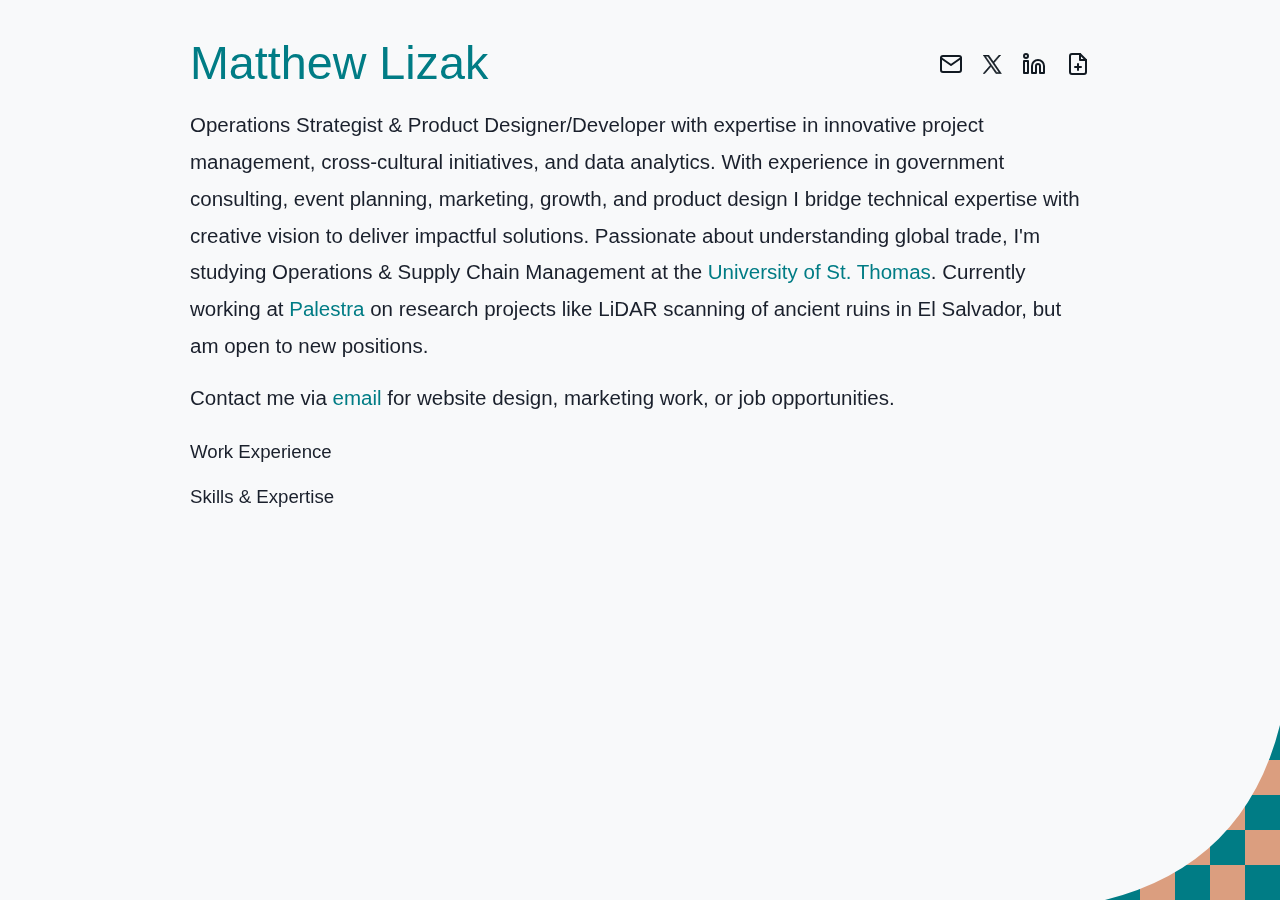
<file: index.html>
<!DOCTYPE html>
<html>
<head>
    <title>Matthew Lizak</title>
    <!-- Styles -->
    <link rel="stylesheet" href="styles.css">
    <style>
        /* Main container for centering content */
        .main-container {
            max-width: 900px;
            margin: 0 auto;
            padding: 0 20px;
        }
        
        /* Reduce spacing between sections */
        .bio-text {
            margin-bottom: 15px;
        }
        /* Make X icon slightly smaller */
        .x-icon {
            width: 0.995em;
            height: 0.995em;
        }
        /* Move contact icons down slightly */
        .contact-icon {
            vertical-align: middle;
            position: relative;
            top: 1px;
        }
        p .toggle {
            margin-top: 5px;
            margin-bottom: 5px;
            display: inline-block;
            font-size: 1em;  /* Base size for toggle buttons */
        }
        /* Additional spacing reductions */
        p {
            margin-top: 5px;
            margin-bottom: 5px;
        }
        .content {
            margin-top: 5px;
        }
        
        /* Make work experience content smaller */
        #work {
            font-size: 0.9em;  /* Slightly smaller than the toggle button */
        }
        
        /* Center the header elements */
        .header-container {
            display: flex;
            justify-content: space-between;
            align-items: center;
            margin-bottom: 20px;
        }
        
        /* Ensure skills columns are properly centered and responsive */
        .skills-container {
            display: flex;
            flex-wrap: wrap;
            justify-content: space-between;
            gap: 20px;
        }
        
        .skills-column {
            flex: 1;
            min-width: 250px;
        }
        
        /* Make sure SVG patterns stay at the bottom right */
        .corner-pattern {
            position: fixed;
            bottom: 0;
            right: 0;
            width: 350px;
            height: 350px;
            z-index: -1;
        }
    </style>

    <!-- Favicon Setup -->
    <link rel="icon" type="image/svg+xml" href="/favicon.svg">

    <!-- Primary Meta Tags -->
    <meta name="title" content="Matthew Lizak">
    <meta name="description" content="Personal Website">

    <!-- Open Graph / Facebook -->
    <meta property="og:type" content="website">
    <meta property="og:url" content="https://matthewlizak.pl">
    <meta property="og:title" content="Matthew Lizak">
    <meta property="og:description" content="Personal Website">
    <meta property="og:image" content="https://matthewlizak.pl/socialcard.png">
    <meta property="og:image:width" content="1200">
    <meta property="og:image:height" content="630">

    <!-- Twitter -->
    <meta name="twitter:card" content="summary_large_image">
    <meta name="twitter:url" content="https://matthewlizak.pl">
    <meta name="twitter:title" content="Matthew Lizak">
    <meta name="twitter:description" content="Personal Website">
    <meta name="twitter:image" content="https://matthewlizak.pl/socialcard.png">
    </head>
<body>
    <div class="main-container">
        <div class="header-container">
            <h2 class="name-title">Matthew Lizak</h2>
            <div class="contact-icons">
                <a href="mailto:hello@matthewlizak.pl" title="Email">
                    <svg class="contact-icon" viewBox="0 0 24 24" fill="none" stroke="currentColor" stroke-width="2" stroke-linecap="round" stroke-linejoin="round">
                        <path d="M4 4h16c1.1 0 2 .9 2 2v12c0 1.1-.9 2-2 2H4c-1.1 0-2-.9-2-2V6c0-1.1.9-2 2-2z"></path>
                        <polyline points="22,6 12,13 2,6"></polyline>
                    </svg>
                </a>
                <a href="https://x.com/OceanistMatthew" target="_blank" title="X">
                    <svg class="contact-icon x-icon" viewBox="0 0 1200 1227" fill="none" xmlns="http://www.w3.org/2000/svg">
                        <path d="M714.163 519.284L1160.89 0H1055.03L667.137 450.887L357.328 0H0L468.492 681.821L0 1226.37H105.866L515.491 750.218L842.672 1226.37H1200L714.137 519.284H714.163ZM569.165 687.828L521.697 619.934L144.011 79.6944H306.615L611.412 515.685L658.88 583.579L1055.08 1150.3H892.476L569.165 687.854V687.828Z" 
                            fill="currentColor"
                            stroke="currentColor"
                            stroke-width="40"
                        />
                    </svg>
                </a>
                <a href="https://linkedin.com/in/matthewlizak" target="_blank" title="LinkedIn">
                    <svg class="contact-icon" viewBox="0 0 24 24" fill="none" stroke="currentColor" stroke-width="2" stroke-linecap="round" stroke-linejoin="round">
                        <path d="M16 8a6 6 0 0 1 6 6v7h-4v-7a2 2 0 0 0-2-2 2 2 0 0 0-2 2v7h-4v-7a6 6 0 0 1 6-6z"></path>
                        <rect x="2" y="9" width="4" height="12"></rect>
                        <circle cx="4" cy="4" r="2"></circle>
                    </svg>
                </a>
                <a href="Matthew Lizak Resume.pdf" title="Download Resume" target="_blank">
                    <svg class="contact-icon" viewBox="0 0 24 24" fill="none" stroke="currentColor" stroke-width="2" stroke-linecap="round" stroke-linejoin="round">
                        <path d="M14 2H6a2 2 0 0 0-2 2v16a2 2 0 0 0 2 2h12a2 2 0 0 0 2-2V8z"></path>
                        <polyline points="14 2 14 8 20 8"></polyline>
                        <line x1="12" y1="18" x2="12" y2="12"></line>
                        <line x1="9" y1="15" x2="15" y2="15"></line>
                    </svg>
                </a>
            </div>
        </div>

        <p class="bio-text">Operations Strategist & Product Designer/Developer with expertise in innovative project management, cross-cultural initiatives, and data analytics. With experience in government consulting, event planning, marketing, growth, and product design I bridge technical expertise with creative vision to deliver impactful solutions.

    Passionate about understanding global trade, I'm studying Operations & Supply Chain Management at the <a href="https://business.stthomas.edu/faculty-research/departments/operations-supply-management/" target="_blank">University of St. Thomas</a>. Currently working at <a href="https://www.palestrasociety.com" target="blank">Palestra</a> on research projects like LiDAR scanning of ancient ruins in El Salvador, but am open to new positions.</p>
    <p class="bio-text">
    Contact me via <a href="mailto:hello@matthewlizak.pl">email</a> for website design, marketing work, or job opportunities.
    </p>
        <p><span class="toggle" onclick="toggleContent('work')">Work Experience</span></p>
            <div id="work" class="content">
                <h3>Operations Lead</h3>
                <p><strong><a href="https://www.palestrasociety.com" target="_blank">Palestra</a></strong> | Current Position since 2023</p>
                <ul>
                    <li>Spearhead event planning, sales, and execution for high-profile gatherings</li>
                    <li>Develop and execute marketing strategies to promote events and increase attendance</li>
                    <li>Developed Manila, a site for people in our connected networks to find opportunities, jobs, and bounties</li>
                    <li>Coordinated with El Salvador Government to grow cultural efforts like LiDAR scans of Mayan Ruins, contribute policy such as commercial code reform, SAFE law, and Medical Freedom Law</li>
                    <li>Lead the development and growth of Palestra Society Membership program</li>
                </ul>
        
                <h3>Marketing Manager</h3>
                <p><strong><a href="https://urbit.org/foundation" target="_blank">Urbit Foundation</a></strong> | 2023-2024</p>
                <ul>
                    <li>Led marketing efforts across multiple social media platforms, growing the Urbit ecosystem to a wider audience</li>
                    <li>Served as Master of Ceremony for a main stage at the Urbit Conference in Lisbon, Portugal</li>
                    <li>Organized and marketed Urbit events, featuring prominent speakers in decentralized technology</li>
                    <li>Managed community engagement and facilitated connections between developers, users, and stakeholders</li>
                    <li>Collaborated on multiple initiatives to establish Urbit as a recognized platform in the crypto and tech ecosystem</li>
                </ul>
        
                <h3>Head of Community</h3>
                <p><strong><a href="https://statesdao.club" target="_blank">Code States/StatesDAO</a></strong> | 2022</p>
                <ul>
                    <li>Managed community engagement for an education-focused DAO in the Web3 space</li>
                    <li>Coordinated communication across Discord and Twitter platforms to keep the community informed</li>
                    <li>Authored Medium articles and Twitter threads to increase visibility and attract new members</li>
                    <li>Secured partnerships and speakers for educational sessions, enhancing the DAO's value proposition</li>
                </ul>
        
                <h3>Creator</h3>
                <p><strong><a href="https://pfp-pl.us" target="_blank">pfp+</a></strong> | 2022</p>
                <ul>
                    <li>Conceptualized and launched an original NFT project</li>
                    <li>Led marketing efforts, assembled the project team, and defined the artistic direction</li>
                    <li>Oversaw all aspects of project development and launch, ensuring a successful minting process</li>
                </ul>
            </div>
        <p><span class="toggle" onclick="toggleContent('skills')">Skills & Expertise</span></p>
            <div id="skills" class="content">
                <div class="skills-container">
                    <div class="skills-column">
                        <h3>Marketing & Communication</h3>
                        <ul>
                            <li>Marketing & Growth Strategy</li>
                            <li>Content Development & Storytelling</li>
                            <li>Digital Channel Optimization</li>
                            <li>Audience Engagement</li>
                        </ul>
                        
                        <h3>Project Management</h3>
                        <ul>
                            <li>Resource & Timeline Orchestration</li>
                            <li>End-to-End Event Production</li>
                            <li>Cross-functional Team Leadership</li>
                            <li>Stakeholder Relationship Building</li>
                        </ul>
                    </div>
                    
                    <div class="skills-column">
                        <h3>Technical</h3>
                        <ul>
                            <li>App & Website Development (Javascript)</li>
                            <li>Frontend Development Fundamentals (HTML/CSS)</li>
                            <li>Hosting & Development Tools (Github, Vercel, Firebase)</li>
                        </ul>
                        
                        <h3>Tools</h3>
                        <ul>
                            <li>Spreadsheet Data Analysis (Excel, Access, PowerBI)</li>
                            <li>Adobe Creative Suite (Illustrator, Photoshop)</li>
                            <li>Project Workflow Platforms (Jira)</li>
                            <li>AI Tools (LLM Prompting, Midjourney, Runway, Viggle)</li>
                        </ul>
                    </div>
                </div>
            </div>
        </div>
    </div>

<!-- Writing Section
    <p><span class="toggle" onclick="toggleContent('writing')">Writing</span></p>
    <div id="writing" class="content">
        <p><a href="jubensha.html">Jubensha and Chinese Biopolitics versus U.S. Psychopolitics</a></p>
    </div>
-->

<!-- Toggle Script -->
<script>
    function toggleContent(id) {
        var content = document.getElementById(id);
        if (content.style.display === "block") {
            content.style.display = "none";
        } else {
            content.style.display = "block";
        }
    }
</script>

<!-- Checker Patterns-->
<svg class="corner-pattern" viewBox="0 0 200 200">
    <!-- Version 1 with first color set -->
    <pattern id="checkerPattern" x="0" y="0" width="40" height="40" patternUnits="userSpaceOnUse">
        <rect x="0" y="0" width="20" height="20" fill="#007c85"/>
        <rect x="20" y="0" width="20" height="20" fill="#db9e7f"/>
        <rect x="0" y="20" width="20" height="20" fill="#db9e7f"/>
        <rect x="20" y="20" width="20" height="20" fill="#007c85"/>
    </pattern>
    
    <!-- Diagonal corner shape -->
    <path d="M200 100 L200 200 L100 200 Q180 180 200 100" fill="url(#checkerPattern)"/>
</svg>

<!-- Version 2 with alternate color -->
<svg class="corner-pattern" viewBox="0 0 200 200" style="display: none;">
    <pattern id="checkerPattern2" x="0" y="0" width="40" height="40" patternUnits="userSpaceOnUse">
        <rect x="0" y="0" width="20" height="20" fill="#007c85"/>
        <rect x="20" y="0" width="20" height="20" fill="#ffffff"/>
        <rect x="0" y="20" width="20" height="20" fill="#ffffff"/>
        <rect x="20" y="20" width="20" height="20" fill="#007c85"/>
    </pattern>
    
    <path d="M200 100 L200 200 L100 200 Q180 180 200 100" fill="url(#checkerPattern2)"/>
</svg>

</body>
</html>
</file>
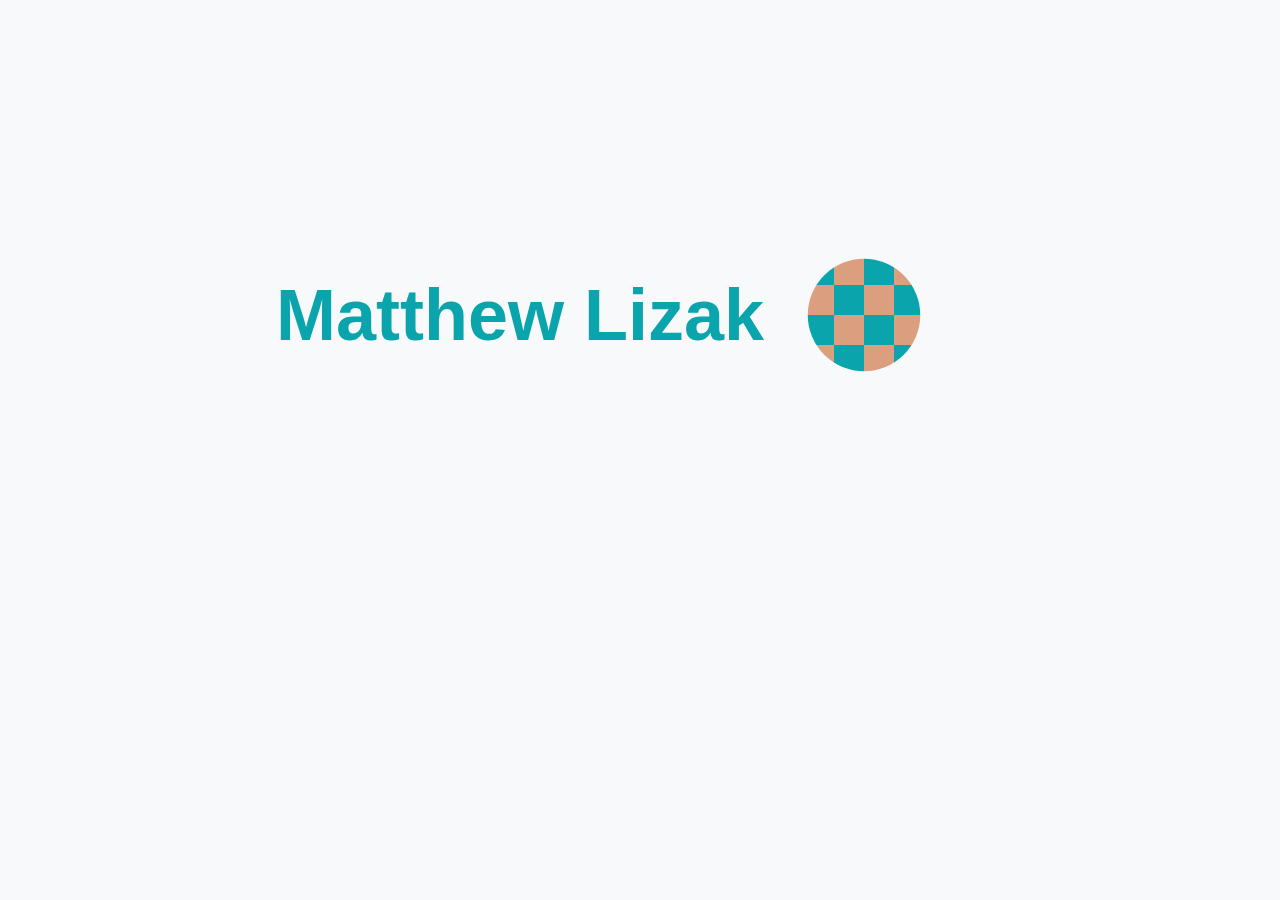
<file: name.html>
<!DOCTYPE html>
<html>
<head>
    <title>Social Card - Matthew Lizak</title>
    <meta charset="utf-8">
    <style>
        body {
            margin: 0;
            padding: 0;
            width: 1200px;
            height: 630px;
            background-color: #f8f9fa;
            display: flex;
            align-items: center;
            justify-content: center;
            gap: 40px;
            font-family: 'Inter', -apple-system, BlinkMacSystemFont, 'Segoe UI', Roboto, sans-serif;
        }

        .name {
            font-size: 72px;
            font-weight: 600;
            color: #0aa4ad;
        }

        .logo {
            width: 120px;
            height: 120px;
        }
    </style>
</head>
<body>
    <div class="name">Matthew Lizak</div>
    <svg class="logo" viewBox="0 0 32 32">
        <defs>
            <pattern id="checkerPattern" x="0" y="0" width="16" height="16" patternUnits="userSpaceOnUse">
                <rect x="0" y="0" width="8" height="8" fill="#0aa4ad"/>
                <rect x="8" y="0" width="8" height="8" fill="#db9e7f"/>
                <rect x="0" y="8" width="8" height="8" fill="#db9e7f"/>
                <rect x="8" y="8" width="8" height="8" fill="#0aa4ad"/>
            </pattern>
        </defs>
        <circle cx="16" cy="16" r="15" fill="url(#checkerPattern)"/>
    </svg>
</body>
</html>
</file>
<file: styles.css>
/* ====================================
   1. CSS Variables (Custom Properties)
   ==================================== */
   :root {
    --primary-color: #007c85;
    --secondary-color: #121a22;
    --accent-color: #34495e;
    --text-color: #1a202c;
    --background-color: #f8f9fa;
    --hover-color: #e9ecef;
    --box-shadow: 0 1px 3px rgba(0,0,0,0.1);
}

/* ====================================
   2. Global Styles
   ==================================== */
body {
    font-family: 'Inter', -apple-system, BlinkMacSystemFont, 'Segoe UI', Roboto, sans-serif;
    line-height: 1.6;
    padding: 40px;
    font-size: 14pt;
    font-weight: 300;
    background-color: var(--background-color);
    color: var(--text-color);
    max-width: 1200px;
    margin: 0 auto;
}

/* ====================================
   3. Typography & Links
   ==================================== */
h3 {
    color: var(--secondary-color);
    margin-bottom: 5px;
    font-size: 1.1em;
}

a {
    color: var(--primary-color);
    text-decoration: none;
    transition: color 0.3s ease;
}

a:visited {
    color: var(--primary-color);
}

a:hover {
    color: var(--accent-color);
    text-decoration: underline;
}

/* ====================================
   4. Header Styles
   ==================================== */
.header-container {
    display: flex;
    align-items: flex-end;
    margin-bottom: 30px;
    gap: 30px;
}

.name-title {
    color: var(--primary-color);
    font-size: 2.5em;
    margin: 0;
    line-height: 1;
    padding-bottom: 0;
    font-weight: 400;
}

.contact-icons {
    display: flex;
    gap: 20px;
    padding-bottom: 8px;
    height: 24px;
}

.contact-icon {
    width: 24px;
    height: 24px;
    transition: transform 0.3s ease;
    color: var(--secondary-color);
}

.contact-icon:hover {
    transform: translateY(-2px);
    color: var(--primary-color);
}

/* ====================================
   5. Bio Section
   ==================================== */
.bio-text {
    color: var(--text-color);
    font-size: 1.1em;
    line-height: 1.8;
    margin-bottom: 40px;
    font-weight: 300;
}

/* ====================================
   6. Section Toggles
   ==================================== */
.toggle {
    display: inline-block;
    cursor: pointer;
    font-weight: 500;
    max-width: 90%;
}

.toggle:hover {
    color: var(--primary-color);
}

.content {
    display: none;
    margin-top: 10px;
    padding-left: 25px;
    border-left: 3px solid var(--primary-color);
    animation: fadeIn 0.3s ease;
}

/* Skills section overrides the default content style */
#skills.content {
    border-left: 1px solid var(--hover-color);
}

@keyframes fadeIn {
    from { opacity: 0; }
    to { opacity: 1; }
}

/* ====================================
   7. Lists
   ==================================== */
ul {
    list-style-type: none;
    padding-left: 0;
    margin: 0;
}

ul li {
    margin-bottom: 8px;
    position: relative;
    padding-left: 15px;
    font-size: 0.9em;
    line-height: 1.4;
}

ul li:before {
    content: "•";
    color: var(--primary-color);
    position: absolute;
    left: 0;
}

/* ====================================
   8. Work Experience Section
   ==================================== */
#work h3 {
    margin-bottom: 5px;
}

#work p {
    margin-top: 0;
    margin-bottom: 15px;
    color: var(--accent-color);
}

#work ul {
    margin-top: 10px;
    margin-bottom: 25px;
}

/* ====================================
   9. Skills Grid
   ==================================== */
.skills-grid {
    display: grid;
    grid-template-columns: repeat(4, 1fr);
    gap: 20px;
    margin-top: 20px;
}

.skill-category {
    background-color: white;
    padding: 20px;
    border-radius: 4px;
    box-shadow: var(--box-shadow);
}

.skill-category h3 {
    font-size: 1.1em;
    margin-bottom: 12px;
    padding-left: 10px;
    border-left: 3px solid var(--primary-color);
}

/* New Skills Container Layout */
.skills-container {
    display: flex;
    gap: 40px;
    margin-top: 15px;
}

.skills-column {
    flex: 1;
}

.skills-column h3 {
    font-size: 1em;
    margin: 25px 0 8px 0;
    color: var(--primary-color);
    border-bottom: 1px solid var(--hover-color);
    padding-bottom: 4px;
    letter-spacing: 0.5px;
    text-transform: uppercase;
    font-weight: 500;
}

.skills-column h3:first-of-type {
    margin-top: 0;
}

.skills-column ul {
    margin-bottom: 20px;
    list-style-type: none;
    padding-left: 0;
}

/* Override the bullet points for skills section */
#skills ul li {
    padding-left: 0;
    margin-bottom: 4px;
    font-size: 0.9em;
    color: var(--accent-color);
}

#skills ul li:before {
    content: none;
}

@media (max-width: 600px) {
    .skills-container {
        flex-direction: column;
        gap: 5px;
    }
    
    .skills-column h3 {
        margin-top: 20px;
    }
}

/* ====================================
   10. Tool Logos
   ==================================== */
/* Update these styles in your Tool Logos section */
.tool-logos {
    display: flex;
    gap: 12px;
    margin-bottom: 15px;
    align-items: center;
    flex-wrap: wrap;
}

.tool-logo {
    width: 32px; /* Slightly larger size */
    height: 32px;
    min-width: 32px; /* Prevent shrinking */
    min-height: 32px;
    transition: transform 0.2s ease;
    object-fit: contain;
    display: block; /* Ensures consistent spacing */
    filter: grayscale(0%); /* Optional: remove if you want original colors */
}

.tool-logo-with-bg {
    background-color: white;
    border-radius: 4px;
    padding: 2px;
}

.tool-logo:hover {
    transform: translateY(-2px);
    filter: grayscale(0%); /* Shows original colors on hover if using grayscale */
}

/* ====================================
   11. Responsive Design
   ==================================== */
@media (max-width: 1200px) {
    .skills-grid {
        grid-template-columns: repeat(2, 1fr);
        gap: 20px;
    }
}

@media (max-width: 768px) {
    .skills-grid {
        grid-template-columns: 1fr;
        gap: 15px;
    }
    
    .skill-category {
        padding: 15px;
    }
    
    .name-title {
        font-size: 2em;
    }
}
</file>
